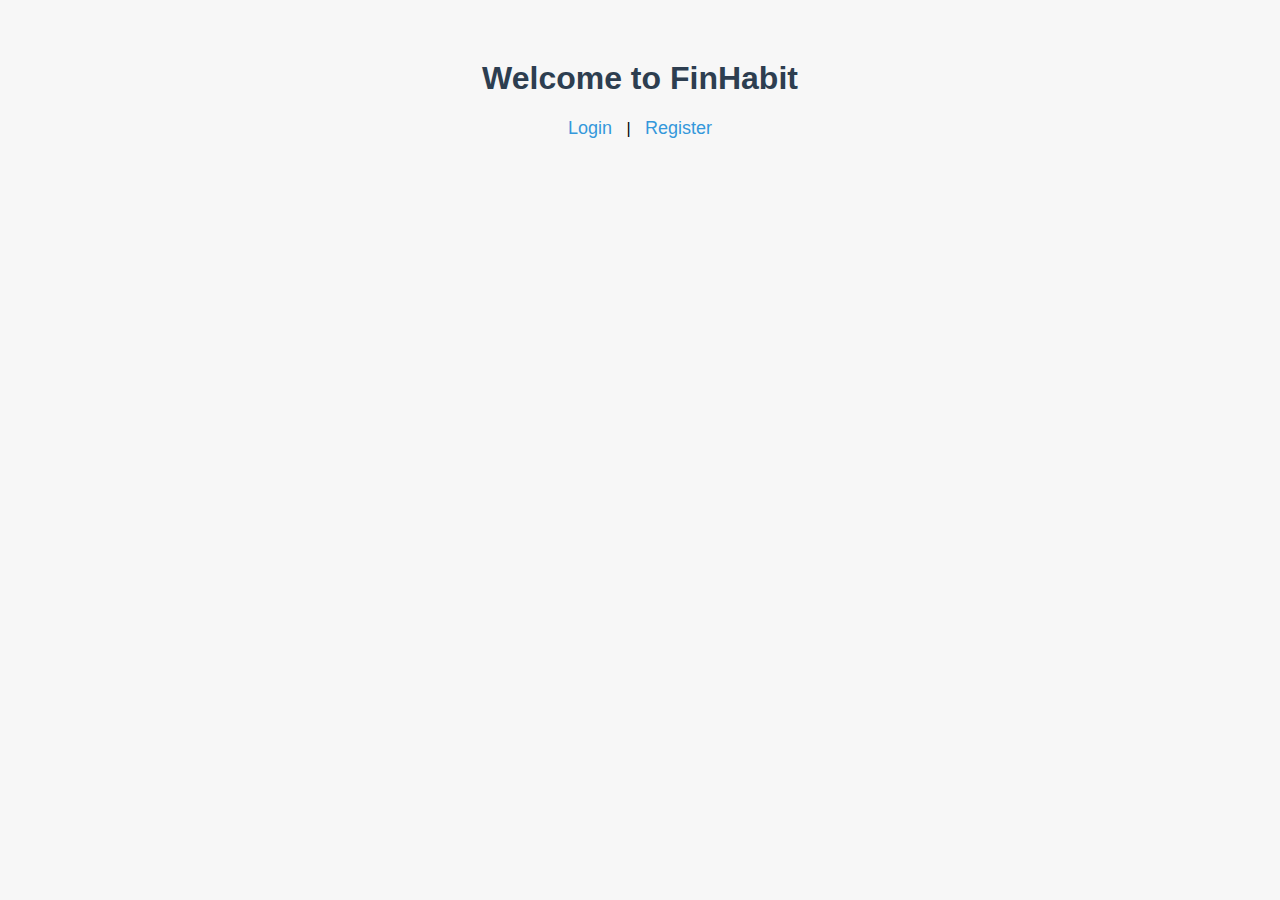
<file: templates/index.html>
<!DOCTYPE html>
<html>
<head>
    <title>FinHabit</title>
    <link rel="stylesheet" href="/static/css/style.css">
</head>
<body>
  <h1>Welcome to FinHabit</h1>
  <a href="/login">Login</a> | <a href="/register">Register</a>
</body>
</html>
</file>
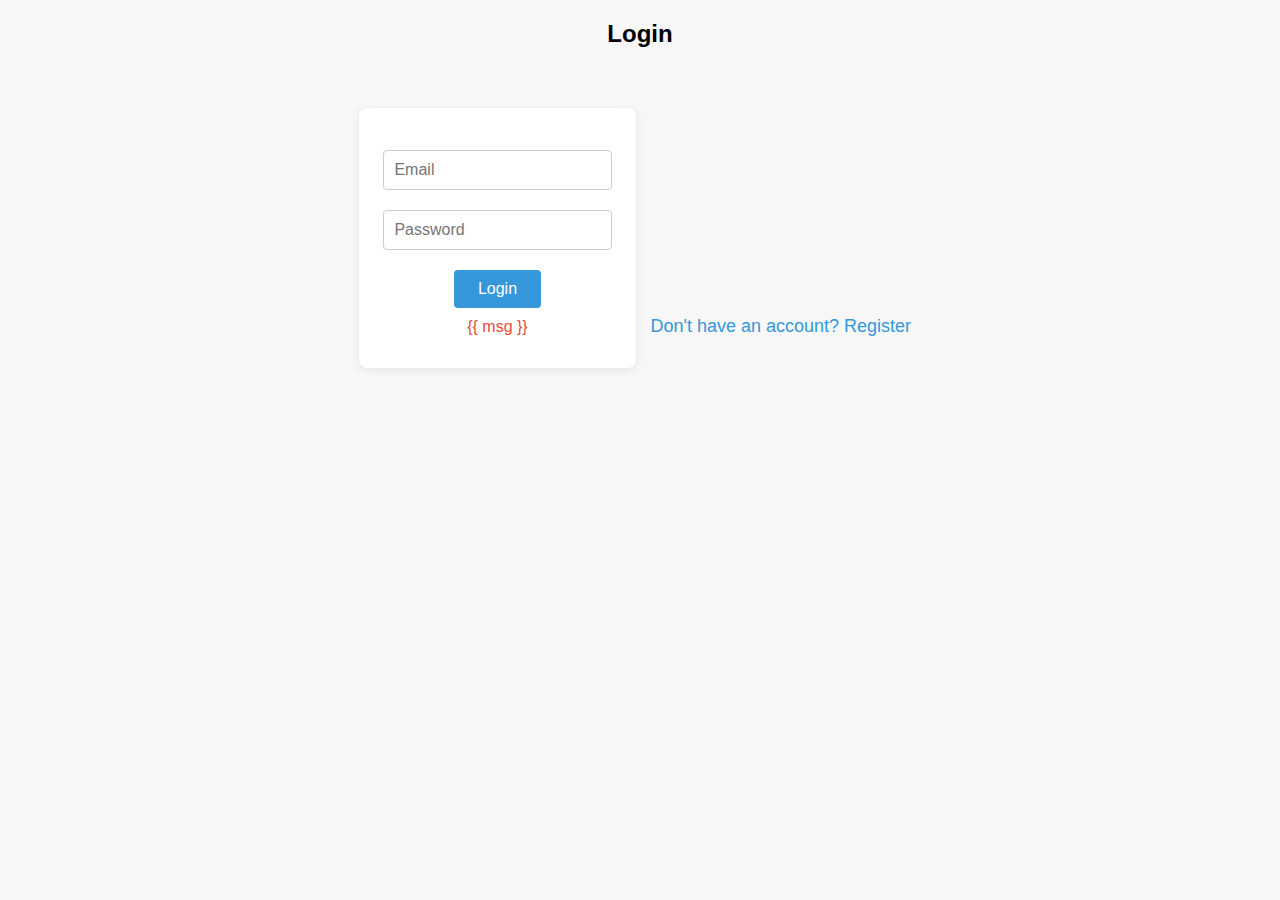
<file: templates/login.html>
<!DOCTYPE html>
<html>
<head>
    <title>Login - FinHabit</title>
    <link rel="stylesheet" href="/static/css/style.css">
</head>
<body>
    <h2>Login</h2>
    <form method="POST" class="form-container">
        <input type="email" name="email" placeholder="Email" required><br>
        <input type="password" name="password" placeholder="Password" required><br>
        <button type="submit">Login</button>
        <p>{{ msg }}</p>
    </form>
    <a href="/register">Don't have an account? Register</a>
</body>
</html>
</file>
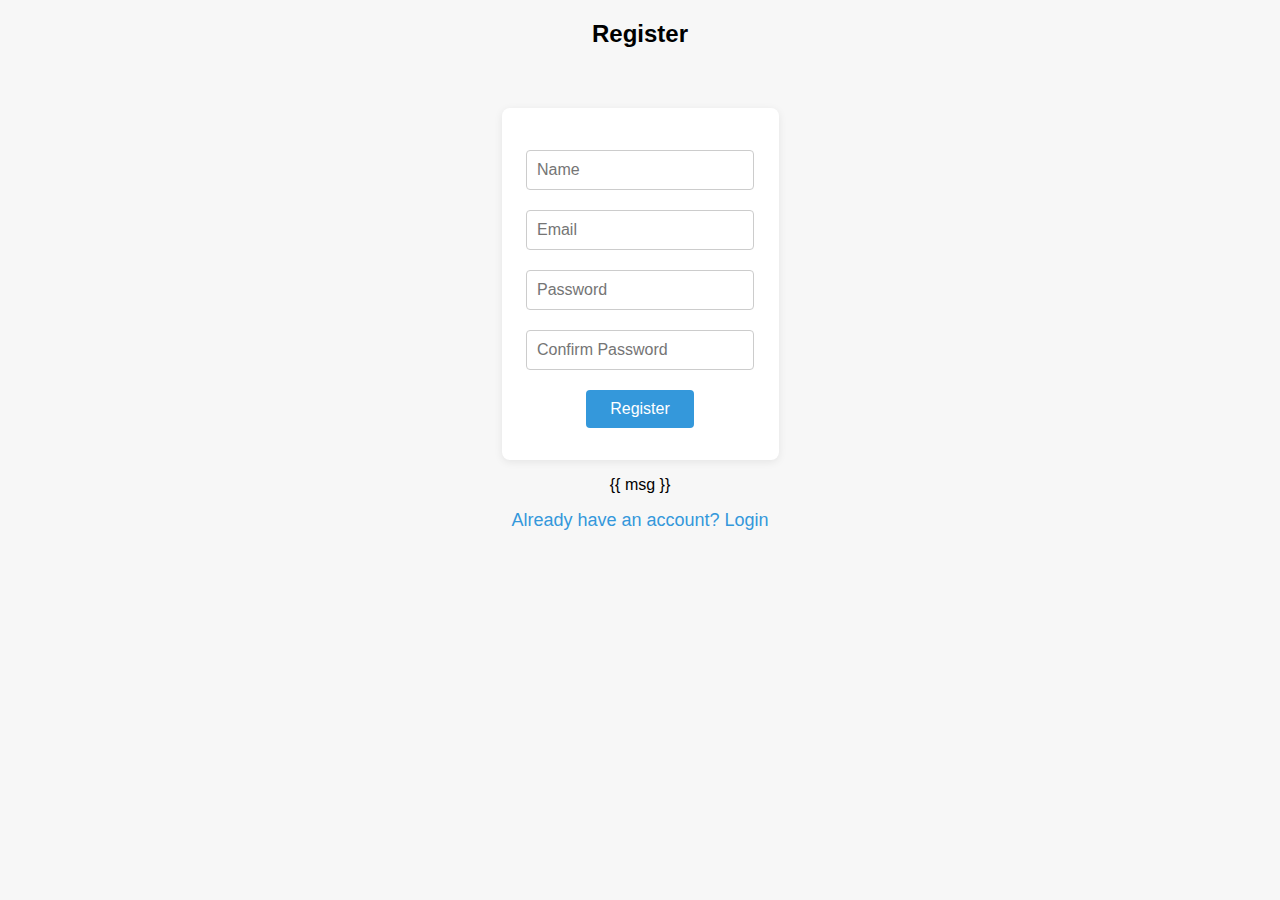
<file: templates/register.html>
<!DOCTYPE html>
<html>
<head>
    <title>Register - FinHabit</title>
    <link rel="stylesheet" href="/static/css/style.css">
</head>
<body>
    <h2>Register</h2>
    <form method="POST" class="form-container">
        <input type="text" name="name" placeholder="Name" required><br>
        <input type="email" name="email" placeholder="Email" required><br>
        <input type="password" name="password" placeholder="Password" required><br>
        <input type="password" name="confirm_password" placeholder="Confirm Password" required><br>
        <button type="submit">Register</button>
    </form>
    <p>{{ msg }}</p>
    <a href="/login">Already have an account? Login</a>
</body>
</html>
</file>
<file: static/css/style.css>
body {
    font-family: Arial, sans-serif;
    background: #f7f7f7;
    text-align: center;
    margin: 0;
    padding: 0;
}
h1 {
    color: #2d3e50;
    margin-top: 60px;
}
a {
    color: #3498db;
    text-decoration: none;
    margin: 0 10px;
    font-size: 18px;
}
a:hover {
    text-decoration: underline;
}
.form-container {
    background: #fff;
    padding: 32px 24px;
    margin: 40px auto 0 auto;
    border-radius: 8px;
    box-shadow: 0 2px 8px rgba(0,0,0,0.08);
    max-width: 350px;
    display: inline-block;
}
form input[type="text"],
form input[type="email"],
form input[type="password"] {
    width: 90%;
    padding: 10px;
    margin: 10px 0;
    border: 1px solid #ccc;
    border-radius: 4px;
    font-size: 16px;
}
form button {
    background: #3498db;
    color: #fff;
    border: none;
    padding: 10px 24px;
    border-radius: 4px;
    font-size: 16px;
    cursor: pointer;
    margin-top: 10px;
}
form button:hover {
    background: #217dbb;
}
form p {
    color: #e74c3c;
    margin: 10px 0 0 0;
}
</file>
